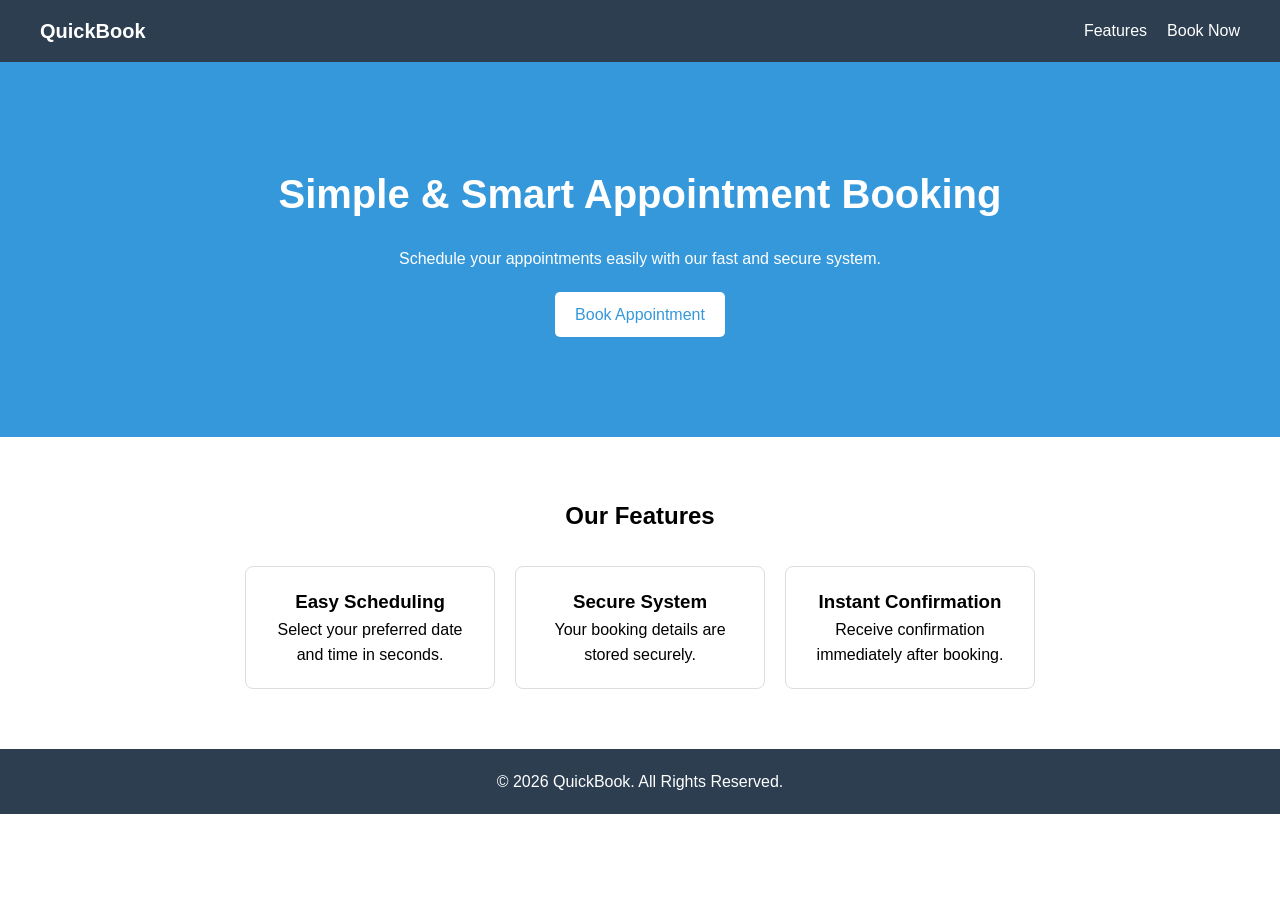
<file: index.html>
<!DOCTYPE html>
<html lang="en">
<head>
    <meta charset="UTF-8">
    <title>QuickBook - Appointment Booking</title>
    <meta name="viewport" content="width=device-width, initial-scale=1.0">
    <link rel="stylesheet" href="css/styles.css">
</head>
<body>

<header>
    <nav class="navbar">
        <div class="logo">QuickBook</div>
        <ul class="nav-links">
            <li><a href="#features">Features</a></li>
            <li><a href="booking.html">Book Now</a></li>
        </ul>
    </nav>
</header>

<section class="hero">
    <div class="hero-content">
        <h1>Simple & Smart Appointment Booking</h1>
        <p>Schedule your appointments easily with our fast and secure system.</p>
        <a href="booking.html" class="btn">Book Appointment</a>
    </div>
</section>

<section id="features" class="features">
    <h2>Our Features</h2>

    <div class="feature-container">
        <div class="feature-box">
            <h3>Easy Scheduling</h3>
            <p>Select your preferred date and time in seconds.</p>
        </div>

        <div class="feature-box">
            <h3>Secure System</h3>
            <p>Your booking details are stored securely.</p>
        </div>

        <div class="feature-box">
            <h3>Instant Confirmation</h3>
            <p>Receive confirmation immediately after booking.</p>
        </div>
    </div>
</section>

<footer>
    <p>© 2026 QuickBook. All Rights Reserved.</p>
</footer>

</body>
</html>
</file>
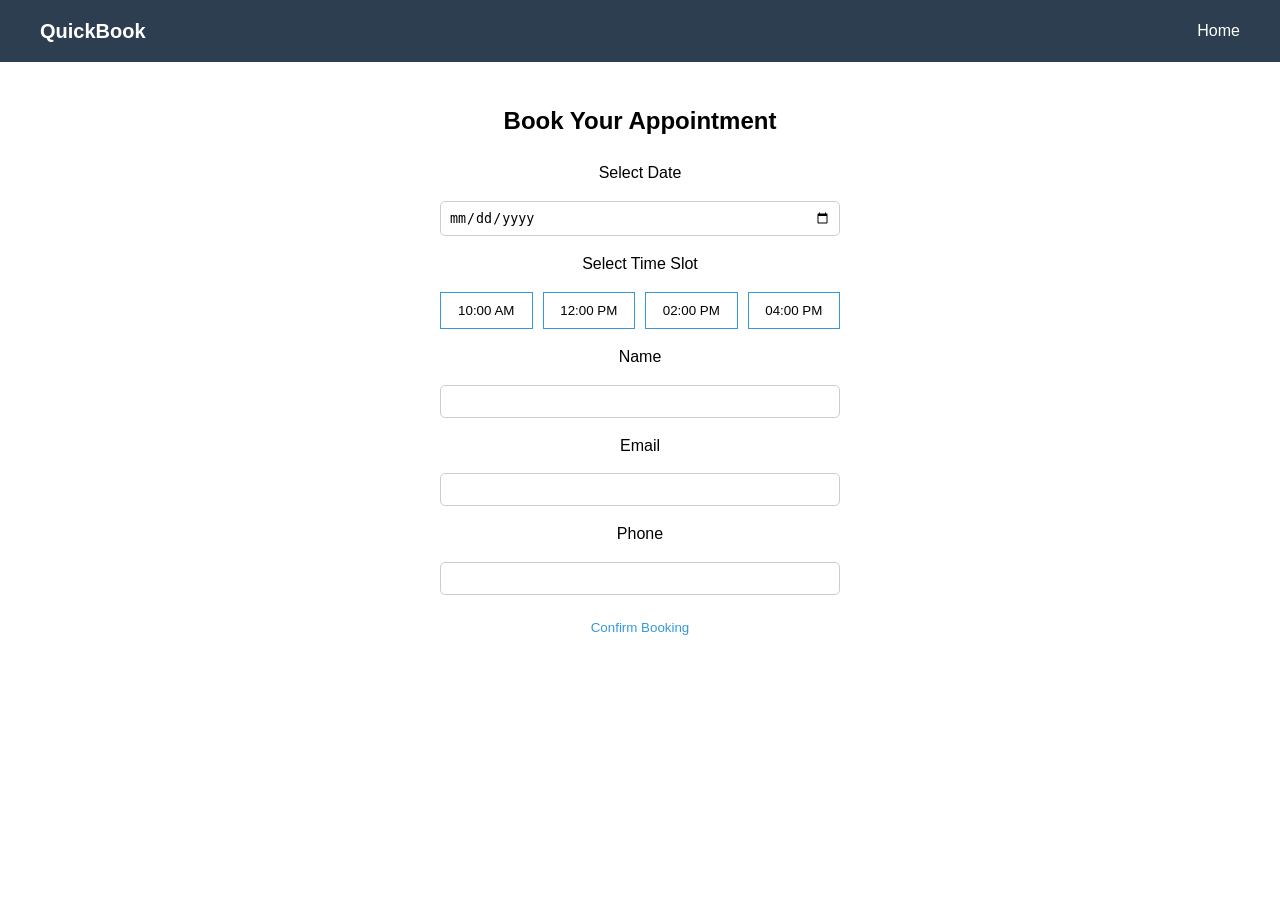
<file: booking.html>
<!DOCTYPE html>
<html lang="en">
<head>
    <meta charset="UTF-8">
    <title>Book Appointment</title>
    <meta name="viewport" content="width=device-width, initial-scale=1.0">
    <link rel="stylesheet" href="css/styles.css">
</head>
<body>

<header>
    <nav class="navbar">
        <div class="logo">QuickBook</div>
        <ul class="nav-links">
            <li><a href="index.html">Home</a></li>
        </ul>
    </nav>
</header>

<section class="booking-section">
    <h2>Book Your Appointment</h2>

    <form id="bookingForm">

        <label>Select Date</label>
        <input type="date" id="date" required>

        <label>Select Time Slot</label>
        <div class="time-slots">
            <button type="button" class="time-slot">10:00 AM</button>
            <button type="button" class="time-slot">12:00 PM</button>
            <button type="button" class="time-slot">02:00 PM</button>
            <button type="button" class="time-slot">04:00 PM</button>
        </div>

        <label>Name</label>
        <input type="text" id="name" required>

        <label>Email</label>
        <input type="email" id="email" required>

        <label>Phone</label>
        <input type="text" id="phone" required>

        <button type="submit" class="btn">Confirm Booking</button>

    </form>

    <div id="summary" class="summary"></div>
</section>

<script src="js/script.js"></script>
</body>
</html>
</file>
<file: css/styles.css>
/* RESET */
* {
    margin: 0;
    padding: 0;
    box-sizing: border-box;
}

body {
    font-family: Arial, sans-serif;
    line-height: 1.6;
}

/* NAVBAR */
.navbar {
    display: flex;
    justify-content: space-between;
    align-items: center;
    padding: 15px 40px;
    background: #2c3e50;
    color: white;
}

.logo {
    font-weight: bold;
    font-size: 20px;
}

.nav-links {
    list-style: none;
    display: flex;
    gap: 20px;
}

.nav-links a {
    text-decoration: none;
    color: white;
}

.nav-links a:hover {
    color: #3498db;
}

/* HERO */
.hero {
    background: #3498db;
    color: white;
    text-align: center;
    padding: 100px 20px;
}

.hero-content h1 {
    font-size: 40px;
}

.hero-content p {
    margin: 20px 0;
}

/* BUTTON */
.btn {
    display: inline-block;
    padding: 10px 20px;
    background: white;
    color: #3498db;
    border-radius: 5px;
    text-decoration: none;
    border: none;
    cursor: pointer;
}

.btn:hover {
    background: #f1f1f1;
}

/* FEATURES */
.features {
    padding: 60px 20px;
    text-align: center;
}

.feature-container {
    display: flex;
    justify-content: center;
    gap: 20px;
    margin-top: 30px;
}

.feature-box {
    border: 1px solid #ddd;
    padding: 20px;
    border-radius: 8px;
    width: 250px;
}

/* BOOKING PAGE */
.booking-section {
    padding: 40px 20px;
    text-align: center;
}

form {
    max-width: 400px;
    margin: 20px auto;
    display: flex;
    flex-direction: column;
    gap: 15px;
}

input {
    padding: 8px;
    border: 1px solid #ccc;
    border-radius: 5px;
}

.time-slots {
    display: flex;
    gap: 10px;
}

.time-slot {
    flex: 1;
    padding: 10px;
    border: 1px solid #3498db;
    background: white;
    cursor: pointer;
}

.time-slot.selected {
    background: #3498db;
    color: white;
}

.summary {
    margin-top: 20px;
    padding: 20px;
}

/* FOOTER */
footer {
    text-align: center;
    padding: 20px;
    background: #2c3e50;
    color: white;
}

/* RESPONSIVE */
@media (max-width: 768px) {

    .navbar {
        flex-direction: column;
        gap: 10px;
    }

    .feature-container {
        flex-direction: column;
        align-items: center;
    }

    .time-slots {
        flex-direction: column;
    }
}
</file>
